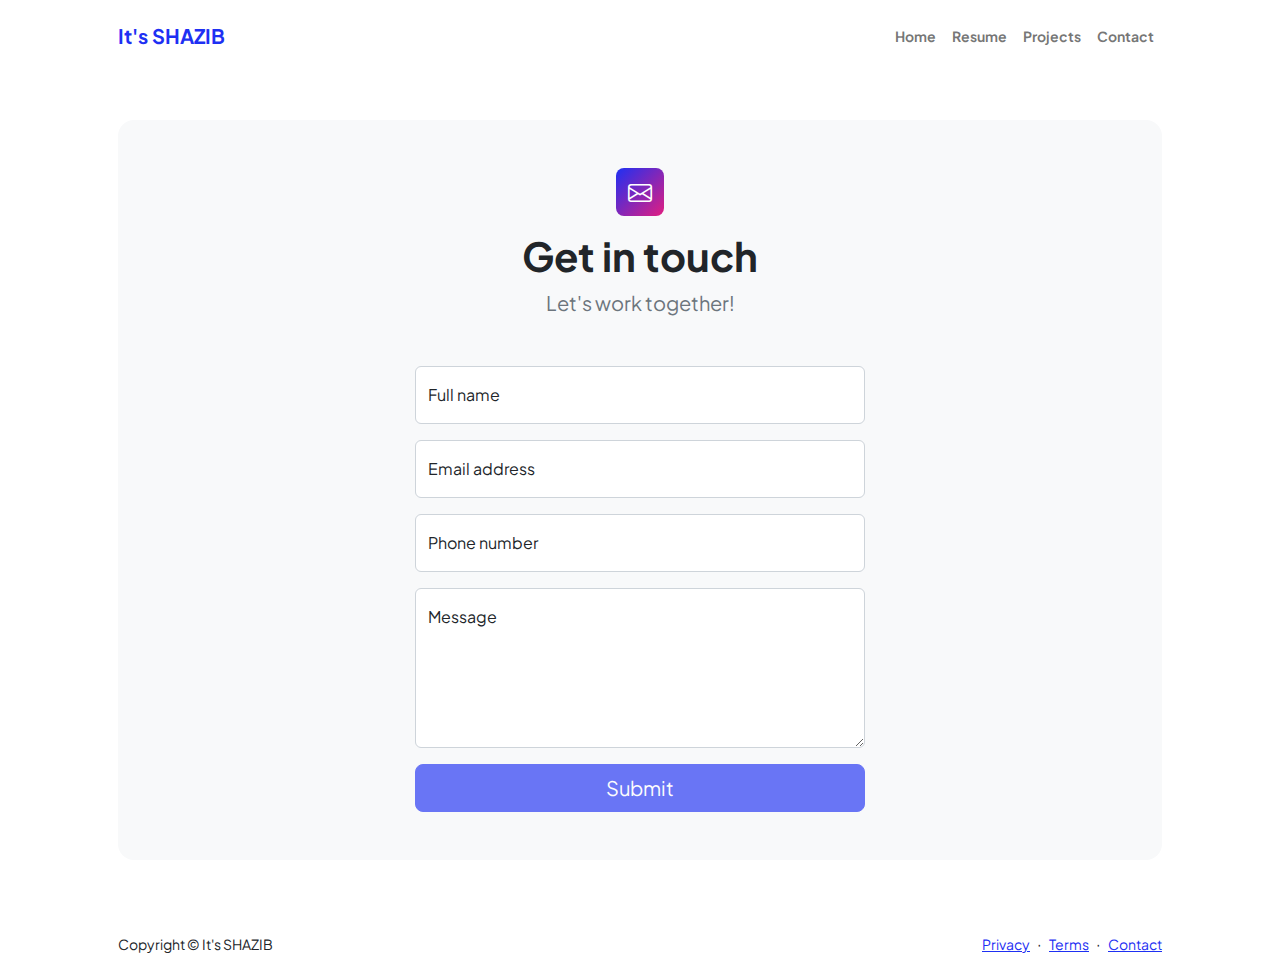
<file: contact.html>
<!DOCTYPE html>
<html lang="en">
    <head>
        <meta charset="utf-8" />
        <meta name="viewport" content="width=device-width, initial-scale=1, shrink-to-fit=no" />
        <meta name="description" content />
        <meta name="author" content />
        <title>contact</title>
        <!-- Favicon-->
        <link rel="icon" type="image/x-icon" href="assets/favicon.ico" />
        <!-- Custom Google font-->
        <link rel="preconnect" href="https://fonts.googleapis.com" />
        <link rel="preconnect" href="https://fonts.gstatic.com" crossorigin />
        <link href="https://fonts.googleapis.com/css2?family=Plus+Jakarta+Sans:wght@100;200;300;400;500;600;700;800;900&amp;display=swap" rel="stylesheet" />
        <!-- Bootstrap icons-->
        <link href="https://cdn.jsdelivr.net/npm/bootstrap-icons@1.8.1/font/bootstrap-icons.css" rel="stylesheet" />
        <!-- Core theme CSS (includes Bootstrap)-->
        <link href="css/styles.css" rel="stylesheet" />
    </head>
    <body class="d-flex flex-column">
        <main class="flex-shrink-0">
            <!-- Navigation-->
            <nav class="navbar navbar-expand-lg navbar-light bg-white py-3">
                <div class="container px-5">
                    <a class="navbar-brand" href="index.html"><span class="fw-bolder text-primary">It's SHAZIB</span></a>
                    <button class="navbar-toggler" type="button" data-bs-toggle="collapse" data-bs-target="#navbarSupportedContent" aria-controls="navbarSupportedContent" aria-expanded="false" aria-label="Toggle navigation"><span class="navbar-toggler-icon"></span></button>
                    <div class="collapse navbar-collapse" id="navbarSupportedContent">
                        <ul class="navbar-nav ms-auto mb-2 mb-lg-0 small fw-bolder">
                            <li class="nav-item"><a class="nav-link" href="index.html">Home</a></li>
                            <li class="nav-item"><a class="nav-link" href="resume.html">Resume</a></li>
                            <li class="nav-item"><a class="nav-link" href="projects.html">Projects</a></li>
                            <li class="nav-item"><a class="nav-link" href="contact.html">Contact</a></li>
                        </ul>
                    </div>
                </div>
            </nav>
            <!-- Page content-->
            <section class="py-5">
                <div class="container px-5">
                    <!-- Contact form-->
                    <div class="bg-light rounded-4 py-5 px-4 px-md-5">
                        <div class="text-center mb-5">
                            <div class="feature bg-primary bg-gradient-primary-to-secondary text-white rounded-3 mb-3"><i class="bi bi-envelope"></i></div>
                            <h1 class="fw-bolder">Get in touch</h1>
                            <p class="lead fw-normal text-muted mb-0">Let's work together!</p>
                        </div>
                        <div class="row gx-5 justify-content-center">
                            <div class="col-lg-8 col-xl-6">
                                <!-- * * * * * * * * * * * * * * *-->
                                <!-- * * SB Forms Contact Form * *-->
                                <!-- * * * * * * * * * * * * * * *-->
                                <!-- This form is pre-integrated with SB Forms.-->
                                <!-- To make this form functional, sign up at-->
                                <!-- https://startbootstrap.com/solution/contact-forms-->
                                <!-- to get an API token!-->
                                <form id="contactForm" data-sb-form-api-token="API_TOKEN">
                                    <!-- Name input-->
                                    <div class="form-floating mb-3">
                                        <input class="form-control" id="name" type="text" placeholder="Enter your name..." data-sb-validations="required" />
                                        <label for="name">Full name</label>
                                        <div class="invalid-feedback" data-sb-feedback="name:required">A name is required.</div>
                                    </div>
                                    <!-- Email address input-->
                                    <div class="form-floating mb-3">
                                        <input class="form-control" id="email" type="email" placeholder="name@example.com" data-sb-validations="required,email" />
                                        <label for="email">Email address</label>
                                        <div class="invalid-feedback" data-sb-feedback="email:required">An email is required.</div>
                                        <div class="invalid-feedback" data-sb-feedback="email:email">Email is not valid.</div>
                                    </div>
                                    <!-- Phone number input-->
                                    <div class="form-floating mb-3">
                                        <input class="form-control" id="phone" type="tel" placeholder="(123) 456-7890" data-sb-validations="required" />
                                        <label for="phone">Phone number</label>
                                        <div class="invalid-feedback" data-sb-feedback="phone:required">A phone number is required.</div>
                                    </div>
                                    <!-- Message input-->
                                    <div class="form-floating mb-3">
                                        <textarea class="form-control" id="message" type="text" placeholder="Enter your message here..." style="height: 10rem" data-sb-validations="required"></textarea>
                                        <label for="message">Message</label>
                                        <div class="invalid-feedback" data-sb-feedback="message:required">A message is required.</div>
                                    </div>
                                    <!-- Submit success message-->
                                    <!---->
                                    <!-- This is what your users will see when the form-->
                                    <!-- has successfully submitted-->
                                    <div class="d-none" id="submitSuccessMessage">
                                        <div class="text-center mb-3">
                                            <div class="fw-bolder">Form submission successful!</div>
                                            To activate this form, sign up at
                                            <br />
                                            <a href="https://startbootstrap.com/solution/contact-forms">https://startbootstrap.com/solution/contact-forms</a>
                                        </div>
                                    </div>
                                    <!-- Submit error message-->
                                    <!---->
                                    <!-- This is what your users will see when there is-->
                                    <!-- an error submitting the form-->
                                    <div class="d-none" id="submitErrorMessage"><div class="text-center text-danger mb-3">Error sending message!</div></div>
                                    <!-- Submit Button-->
                                    <div class="d-grid"><button class="btn btn-primary btn-lg disabled" id="submitButton" type="submit">Submit</button></div>
                                </form>
                            </div>
                        </div>
                    </div>
                </div>
            </section>
        </main>
        <!-- Footer-->
        <footer class="bg-white py-4 mt-auto">
            <div class="container px-5">
                <div class="row align-items-center justify-content-between flex-column flex-sm-row">
                    <div class="col-auto"><div class="small m-0">Copyright &copy; It's SHAZIB</div></div>
                    <div class="col-auto">
                        <a class="small" href="#!">Privacy</a>
                        <span class="mx-1">&middot;</span>
                        <a class="small" href="#!">Terms</a>
                        <span class="mx-1">&middot;</span>
                        <a class="small" href="#!">Contact</a>
                    </div>
                </div>
            </div>
        </footer>
        <!-- Bootstrap core JS-->
        <script src="https://cdn.jsdelivr.net/npm/bootstrap@5.2.3/dist/js/bootstrap.bundle.min.js"></script>
        <!-- Core theme JS-->
        <script src="js/scripts.js"></script>
        <!-- * * * * * * * * * * * * * * * * * * * * * * * * * * * * * * * * * * * * * * * *-->
        <!-- * *                               SB Forms JS                               * *-->
        <!-- * * Activate your form at https://startbootstrap.com/solution/contact-forms * *-->
        <!-- * * * * * * * * * * * * * * * * * * * * * * * * * * * * * * * * * * * * * * * *-->
        <script src="https://cdn.startbootstrap.com/sb-forms-latest.js"></script>
    </body>
</html>
</file>
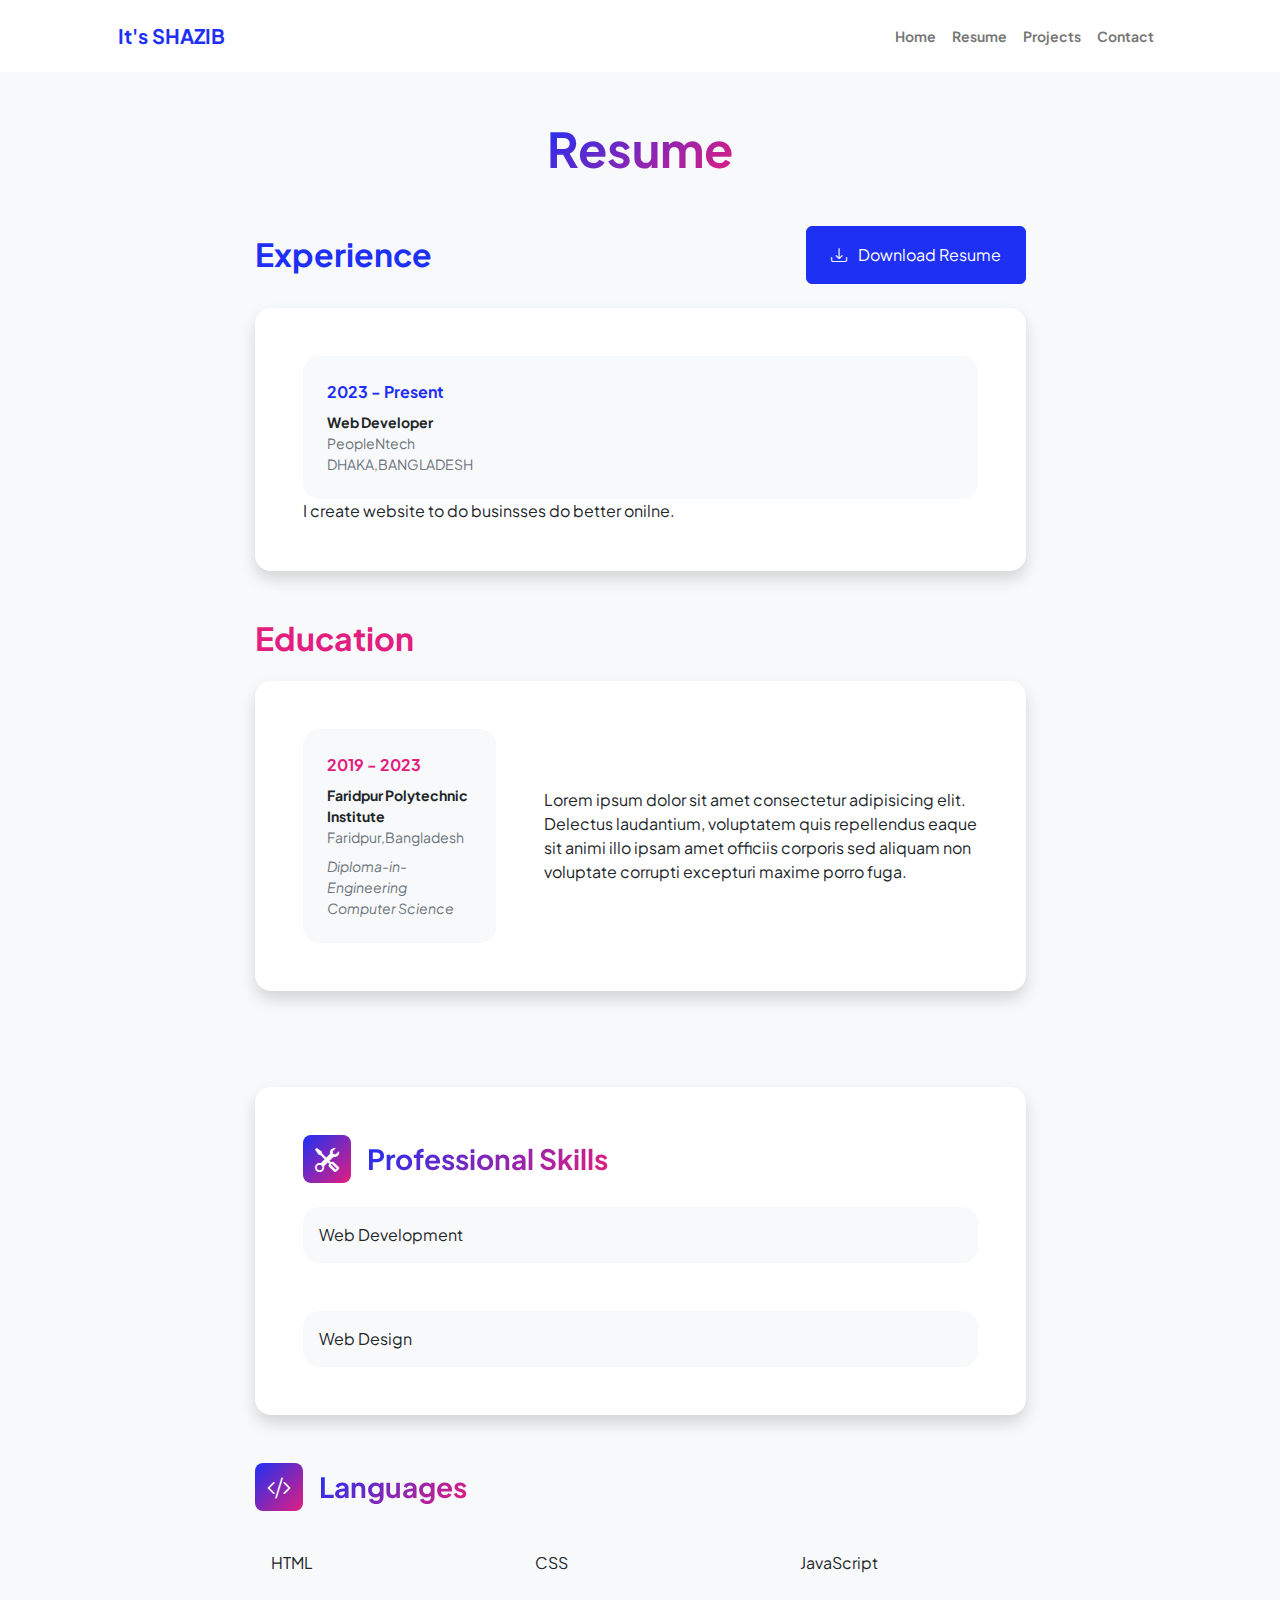
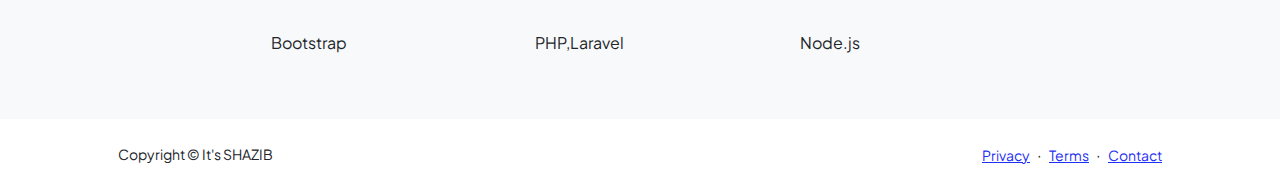
<file: resume.html>
<!DOCTYPE html>
<html lang="en">

<head>
    <meta charset="utf-8" />
    <meta name="viewport" content="width=device-width, initial-scale=1, shrink-to-fit=no" />
    <meta name="description" content="" />
    <meta name="author" content="" />
    <title>resume</title>
    <!-- Favicon-->
    <link rel="icon" type="image/x-icon" href="assets/favicon.ico" />
    <!-- Custom Google font-->
    <link rel="preconnect" href="https://fonts.googleapis.com" />
    <link rel="preconnect" href="https://fonts.gstatic.com" crossorigin />
    <link
        href="https://fonts.googleapis.com/css2?family=Plus+Jakarta+Sans:wght@100;200;300;400;500;600;700;800;900&amp;display=swap"
        rel="stylesheet" />
    <!-- Bootstrap icons-->
    <link href="https://cdn.jsdelivr.net/npm/bootstrap-icons@1.8.1/font/bootstrap-icons.css" rel="stylesheet" />
    <!-- Core theme CSS (includes Bootstrap)-->
    <link href="css/styles.css" rel="stylesheet" />
</head>

<body class="d-flex flex-column h-100 bg-light">
    <main class="flex-shrink-0">
        <!-- Navigation-->
        <nav class="navbar navbar-expand-lg navbar-light bg-white py-3">
            <div class="container px-5">
                <a class="navbar-brand" href="index.html"><span class="fw-bolder text-primary">It's SHAZIB</span></a>
                <button class="navbar-toggler" type="button" data-bs-toggle="collapse"
                    data-bs-target="#navbarSupportedContent" aria-controls="navbarSupportedContent"
                    aria-expanded="false" aria-label="Toggle navigation"><span
                        class="navbar-toggler-icon"></span></button>
                <div class="collapse navbar-collapse" id="navbarSupportedContent">
                    <ul class="navbar-nav ms-auto mb-2 mb-lg-0 small fw-bolder">
                        <li class="nav-item"><a class="nav-link" href="index.html">Home</a></li>
                        <li class="nav-item"><a class="nav-link" href="resume.html">Resume</a></li>
                        <li class="nav-item"><a class="nav-link" href="projects.html">Projects</a></li>
                        <li class="nav-item"><a class="nav-link" href="contact.html">Contact</a></li>
                    </ul>
                </div>
            </div>
        </nav>
        <!-- Page Content-->
        <div class="container px-5 my-5">
            <div class="text-center mb-5">
                <h1 class="display-5 fw-bolder mb-0"><span class="text-gradient d-inline">Resume</span></h1>
            </div>
            <div class="row gx-5 justify-content-center">
                <div class="col-lg-11 col-xl-9 col-xxl-8">
                    <!-- Experience Section-->
                    <section>
                        <div class="d-flex align-items-center justify-content-between mb-4">
                            <h2 class="text-primary fw-bolder mb-0">Experience</h2>
                            <!-- Download resume button-->
                            <!-- Note: Set the link href target to a PDF file within your project-->
                            <a class="btn btn-primary px-4 py-3" href="#!">
                                <div class="d-inline-block bi bi-download me-2"></div>
                                Download Resume
                            </a>
                        </div>
                        <!-- Experience Card 1-->
                        <div class="card shadow border-0 rounded-4 mb-5">
                            <div class="card-body p-5">
                                <div class="row align-items-center gx-5">
                                    <div class="col text-center text-lg-start mb-4 mb-lg-0">
                                        <div class="bg-light p-4 rounded-4">
                                            <div class="text-primary fw-bolder mb-2">2023 - Present</div>
                                            <div class="small fw-bolder">Web Developer</div>
                                            <div class="small text-muted">PeopleNtech</div>
                                            <div class="small text-muted">DHAKA,BANGLADESH</div>
                                        </div>
                                    </div>
                                    <div class="col-lg-8">
                                        <div> I create website to do businsses do better onilne.

                                        </div>
                                    </div>
                                </div>
                            </div>
                        </div>
                        <!-- Education Section-->
                        <section>
                            <h2 class="text-secondary fw-bolder mb-4">Education</h2>
                            <!-- Education Card 1-->
                            <div class="card shadow border-0 rounded-4 mb-5">
                                <div class="card-body p-5">
                                    <div class="row align-items-center gx-5">
                                        <div class="col text-center text-lg-start mb-4 mb-lg-0">
                                            <div class="bg-light p-4 rounded-4">
                                                <div class="text-secondary fw-bolder mb-2">2019 - 2023</div>
                                                <div class="mb-2">
                                                    <div class="small fw-bolder">Faridpur Polytechnic Institute</div>
                                                    <div class="small text-muted">Faridpur,Bangladesh</div>
                                                </div>
                                                <div class="fst-italic">
                                                    <div class="small text-muted">Diploma-in-Engineering</div>
                                                    <div class="small text-muted">Computer Science </div>
                                                </div>
                                            </div>
                                        </div>
                                        <div class="col-lg-8">
                                            <div>Lorem ipsum dolor sit amet consectetur adipisicing elit. Delectus
                                                laudantium, voluptatem quis repellendus eaque sit animi illo ipsam amet
                                                officiis corporis sed aliquam non voluptate corrupti excepturi maxime
                                                porro
                                                fuga.</div>
                                        </div>
                                    </div>
                                </div>
                            </div>

                            <!-- Divider-->
                            <div class="pb-5"></div>
                            <!-- Skills Section-->
                            <section>
                                <!-- Skillset Card-->
                                <div class="card shadow border-0 rounded-4 mb-5">
                                    <div class="card-body p-5">
                                        <!-- Professional skills list-->
                                        <div class="mb-5">
                                            <div class="d-flex align-items-center mb-4">
                                                <div
                                                    class="feature bg-primary bg-gradient-primary-to-secondary text-white rounded-3 me-3">
                                                    <i class="bi bi-tools"></i>
                                                </div>
                                                <h3 class="fw-bolder mb-0"><span
                                                        class="text-gradient d-inline">Professional
                                                        Skills</span></h3>
                                            </div>

                                            <div class="col mb-4 mb-md-0">
                                                <div class="d-flex align-items-center bg-light rounded-4 p-3 h-100">Web
                                                    Development</div>
                                            </div>
                                        </div>
                                        
                                            <div class="col mb-4 mb-md-0">
                                                <div class="d-flex align-items-center bg-light rounded-4 p-3 h-100">Web
                                                    Design</div>
                                            </div>
                                        </div>
                                    </div>
                                    <!-- Languages list-->
                                    <div class="mb-0">
                                        <div class="d-flex align-items-center mb-4">
                                            <div
                                                class="feature bg-primary bg-gradient-primary-to-secondary text-white rounded-3 me-3">
                                                <i class="bi bi-code-slash"></i>
                                            </div>
                                            <h3 class="fw-bolder mb-0"><span
                                                    class="text-gradient d-inline">Languages</span>
                                            </h3>
                                        </div>
                                        <div class="row row-cols-1 row-cols-md-3 mb-4">
                                            <div class="col mb-4 mb-md-0">
                                                <div class="d-flex align-items-center bg-light rounded-4 p-3 h-100">HTML
                                                </div>
                                            </div>
                                            <div class="col mb-4 mb-md-0">
                                                <div class="d-flex align-items-center bg-light rounded-4 p-3 h-100">CSS
                                                </div>
                                            </div>
                                            <div class="col">
                                                <div class="d-flex align-items-center bg-light rounded-4 p-3 h-100">
                                                    JavaScript</div>
                                            </div>
                                        </div>
                                        <div class="row row-cols-1 row-cols-md-3">
                                            <div class="col mb-4 mb-md-0">
                                                <div class="d-flex align-items-center bg-light rounded-4 p-3 h-100">
                                                    Bootstrap
                                                </div>
                                            </div>
                                            <div class="col mb-4 mb-md-0">
                                                <div class="d-flex align-items-center bg-light rounded-4 p-3 h-100">
                                                    PHP,Laravel
                                                </div>
                                            </div>
                                            <div class="col">
                                                <div class="d-flex align-items-center bg-light rounded-4 p-3 h-100">
                                                    Node.js
                                                </div>
                                            </div>
                                        </div>
                                    </div>
                                </div>
                </div>
                </section>
            </div>
        </div>
        </div>
    </main>
    <!-- Footer-->
    <footer class="bg-white py-4 mt-auto">
        <div class="container px-5">
            <div class="row align-items-center justify-content-between flex-column flex-sm-row">
                <div class="col-auto">
                    <div class="small m-0">Copyright &copy; It's SHAZIB</div>
                </div>
                <div class="col-auto">
                    <a class="small" href="#!">Privacy</a>
                    <span class="mx-1">&middot;</span>
                    <a class="small" href="#!">Terms</a>
                    <span class="mx-1">&middot;</span>
                    <a class="small" href="#!">Contact</a>
                </div>
            </div>
        </div>
    </footer>
    <!-- Bootstrap core JS-->
    <script src="https://cdn.jsdelivr.net/npm/bootstrap@5.2.3/dist/js/bootstrap.bundle.min.js"></script>
    <!-- Core theme JS-->
    <script src="js/scripts.js"></script>
</body>

</html>
</file>
